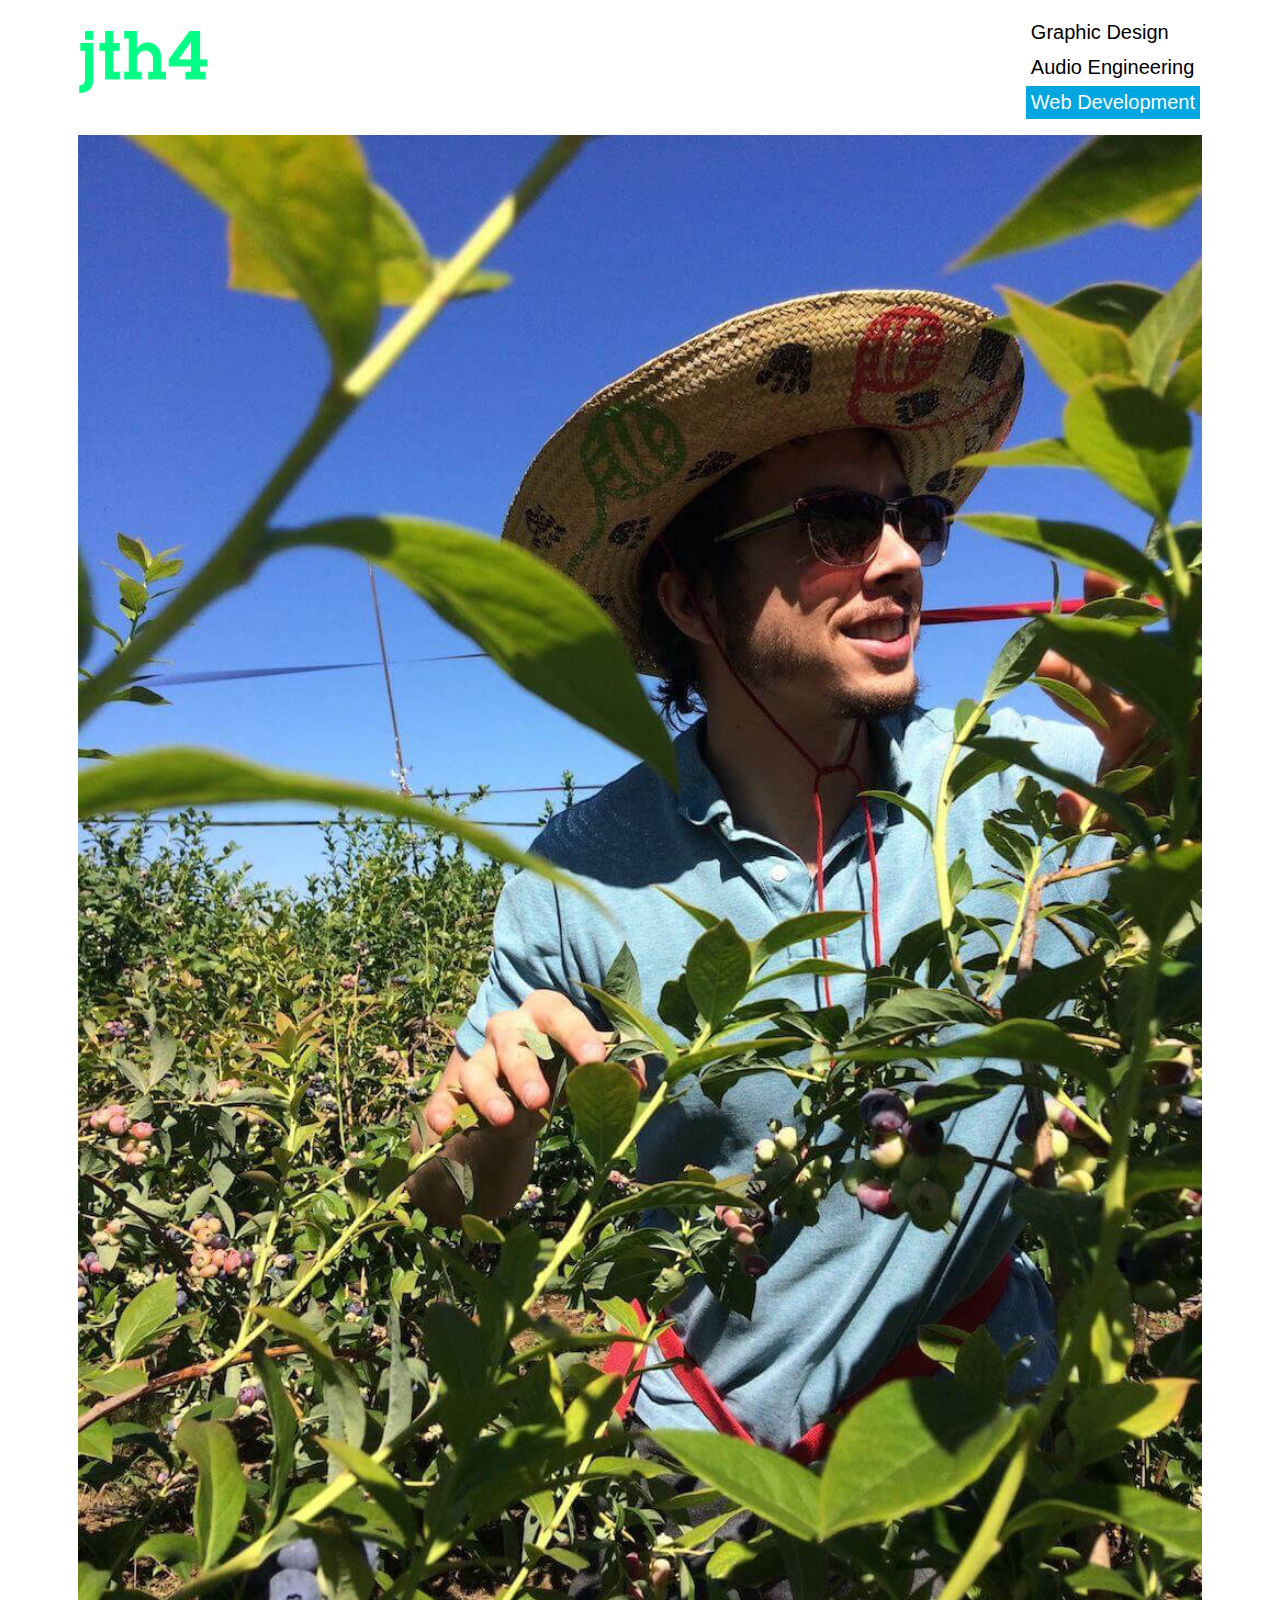
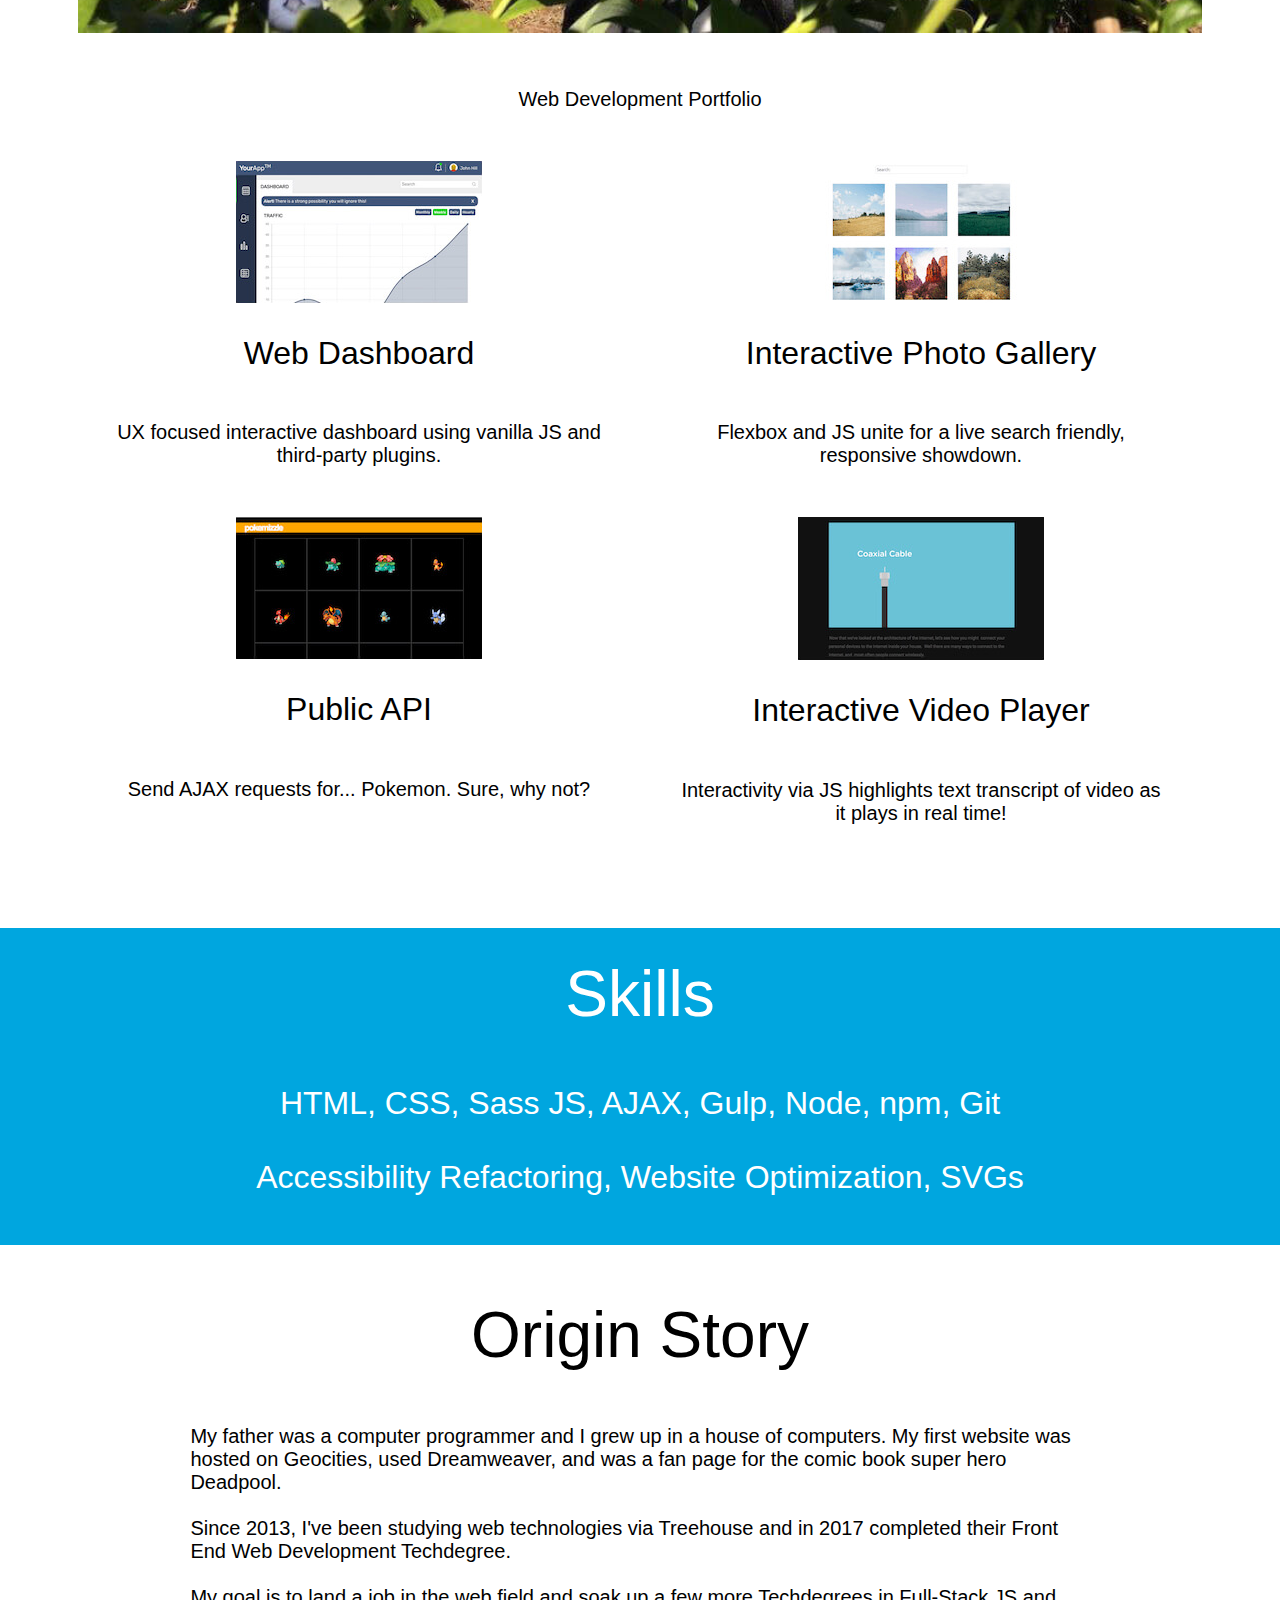
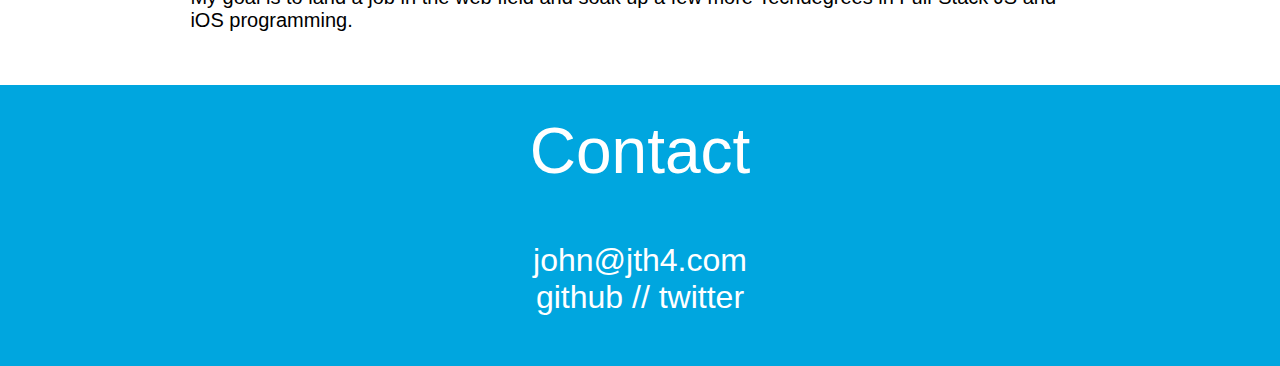
<file: index.html>
<!DOCTYPE html>
<html>
<head>
	<meta charset="utf-8">
	<title>jth4 // web development</title>
	<meta name="description" content="jth4 // web development">
	<meta name="viewport" content="width=device-width, initial-scale=1">
	<link rel="stylesheet" href="css/main.min.css">
</head>

<body>
	<div class="container">
			<div id="header">
				<?xml version="1.0" encoding="UTF-8" standalone="no"?><!DOCTYPE svg PUBLIC "-//W3C//DTD SVG 1.1//EN" "http://www.w3.org/Graphics/SVG/1.1/DTD/svg11.dtd"><svg width="100%" height="100%" viewBox="0 0 216 107" version="1.1" xmlns="http://www.w3.org/2000/svg" xmlns:xlink="http://www.w3.org/1999/xlink" xml:space="preserve" style="fill-rule:evenodd;clip-rule:evenodd;stroke-linejoin:round;stroke-miterlimit:1.41421;"><rect id="Artboard2" x="0.742" y="0.569" width="214.73" height="105.508" style="fill:none;"/><use id="jth4-logo-.--lucky-charms-LG" xlink:href="#_Image1" x="0" y="0" width="1258px" height="611px" transform="matrix(0.169005,0,0,0.169005,2.04725,1.59991)"/><defs><image id="_Image1" width="1258px" height="611px" xlink:href="[data-uri]"/></defs></svg>
				
			</div>
			
			<div id="nav">
				<ul>
					<li><a href="https://design.jth4.com">Graphic Design</a></li>
					<li><a href="https://audio.jth4.com">Audio Engineering</a></li>
					<li><a href="https://dev.jth4.com" class="pageimon">Web Development</a></li>
				</ul>
			</div>
	
			<div id="coverpic">
				<img src="img/jth4-blueberry85.jpg" alt="jth4">
			</div>
			
			<div id="portfolio">
				<p>Web Development Portfolio</p>
				
				<div class="portfolio-container">
				
					<div class="portfolio-item">
						<a href="img/dashboard.jpeg" data-lightbox="gallery" data-title="<br>View <a href='port/dashboard/index.html'>live demo</a> or view source @ <a href='https://github.com/jth4/p9.webAppDashboard'>GitHub</a>
						<br><br>
						This hand-crafted project required HTML, CSS, and JS to achieve a web app dashboard complete with notifications, alerts, and local storage.  The plugin Charts.js was implemented for the charts.
						"><div class="sprite sprite-dashboard-thumb"></div></a>
						<h3>Web Dashboard</h3>
						<p>UX focused interactive
						dashboard using vanilla
						JS and third-party plugins.</p>
					</div>
					
					<div class="portfolio-item">
						<a href="img/gallery.jpeg" data-lightbox="gallery" data-title="View <a href='port/gallery/index.html'>live demo</a> or view source @ <a href='https://github.com/jth4/p4.interactivePhotoGallery'>GitHub</a>
						<br><br>
						This interactive photo gallery features live search filtering, implementing Lightbox.js, and the use of flexbox to achieve a responsive and snappy UX.
						"><div class="sprite sprite-gallery-thumb"></div></a>
						<h3>Interactive Photo Gallery</h3>
						<p>Flexbox and JS unite
						for a live search friendly, 
						responsive showdown.</p>
					</div>
					
					<div class="portfolio-item">
						<a href="img/api.jpeg" data-lightbox="gallery" data-title="View <a href='port/api/index.html'>live demo</a> or view source @ <a href='https://github.com/jth4/p10.publicApiGallery'>GitHub</a>
						<br><br>
						This project required using a public API to send an AJAX request and parse JSON data.  
						"><div class="sprite sprite-api-thumb"></div></a>
						<h3>Public API</h3>
						<p>Send AJAX requests for...
						Pokemon.  Sure, why not?
						</p>
					</div>
					
					<div class="portfolio-item">
						<a href="img/video.jpeg" data-lightbox="gallery" data-title="View <a href='port/video/index.html'>live demo</a> or view source @ <a href='https://github.com/jth4/p7.interactiveVideoPlayer'>GitHub</a>
						<br><br>
						This video player requried implementing JS to automatically highlight the video caption in real time as the video plays.
						"><div class="sprite sprite-video-thumb"></div></a>
						<h3>Interactive Video Player</h3>
						<p>Interactivity via JS highlights
						text transcript of video as it
						plays in real time!</p>
					</div>
				</div>
				
			</div>
		</div>
			<div id="skills" class="bluebird">
				<h2>Skills</h2>
				<p>HTML, CSS, Sass 
				JS, AJAX, Gulp, 
				Node, npm, Git
				<br><br>
				Accessibility Refactoring,
				Website Optimization, 
				SVGs</p>
			</div>
		
		<div class="container">
			<div id="about">
				<h2>Origin Story</h2>
				<p>My father was a computer programmer
				and I grew up in a house of computers.
				My first website was hosted on Geocities,
				used Dreamweaver, and was a fan page
				for the comic book super hero Deadpool.
				<br><br>
				Since 2013, I've been studying web
				technologies via Treehouse and in 2017 completed
				their Front End Web 
				Development Techdegree.
				<br><br>
				My goal is to land a job in the web
				field and soak up a few more 
				Techdegrees in Full-Stack JS and iOS 
				programming.
				</p>
			</div>
		</div>
			
			<div id="contact" class="bluebird">
				<h2>Contact</h2>
				<a href="mailto:john@jth4.com?Subject=Service Request">john@jth4.com</a>
				<p><a href="https://www.github.com/jth4">github</a> // <a href="https://www.twitter.com/_jth4">twitter</a></p>
			</div>
	
	
	</div>
	
	<script
	  src="https://code.jquery.com/jquery-3.2.1.min.js"
	  integrity="sha256-hwg4gsxgFZhOsEEamdOYGBf13FyQuiTwlAQgxVSNgt4="
	  crossorigin="anonymous"></script>
	<script src="js/lightbox/lightbox.js"></script>
</body>
</html>
</file>
<file: port/api/index.html>
<!DOCTYPE html>
<html>
<head>
	<meta charset="utf-8">
	<title>Rock You Like An AJAX Request -- Yeoww!</title>
	<meta name="viewport" content="width=device-width, initial-scale=1">
	
	<link rel="stylesheet" href="js/lightbox/css/lightbox.css" >
	<link rel='stylesheet' href='css/normalize.min.css'>
	<link rel="stylesheet" href="css/main.css">
</head>

<body>
	<h1>pokemizzle</h1>
	<div class="container">
		<div id="pokeWrap"></div>
	</div>
	
	<script src="https://code.jquery.com/jquery-3.2.1.js" integrity="sha256-DZAnKJ/6XZ9si04Hgrsxu/8s717jcIzLy3oi35EouyE=" crossorigin="anonymous"></script>
	<script src="js/lightbox/lightbox.js"></script>
	<script src="js/requests.js"></script>
</body>
</html>
</file>
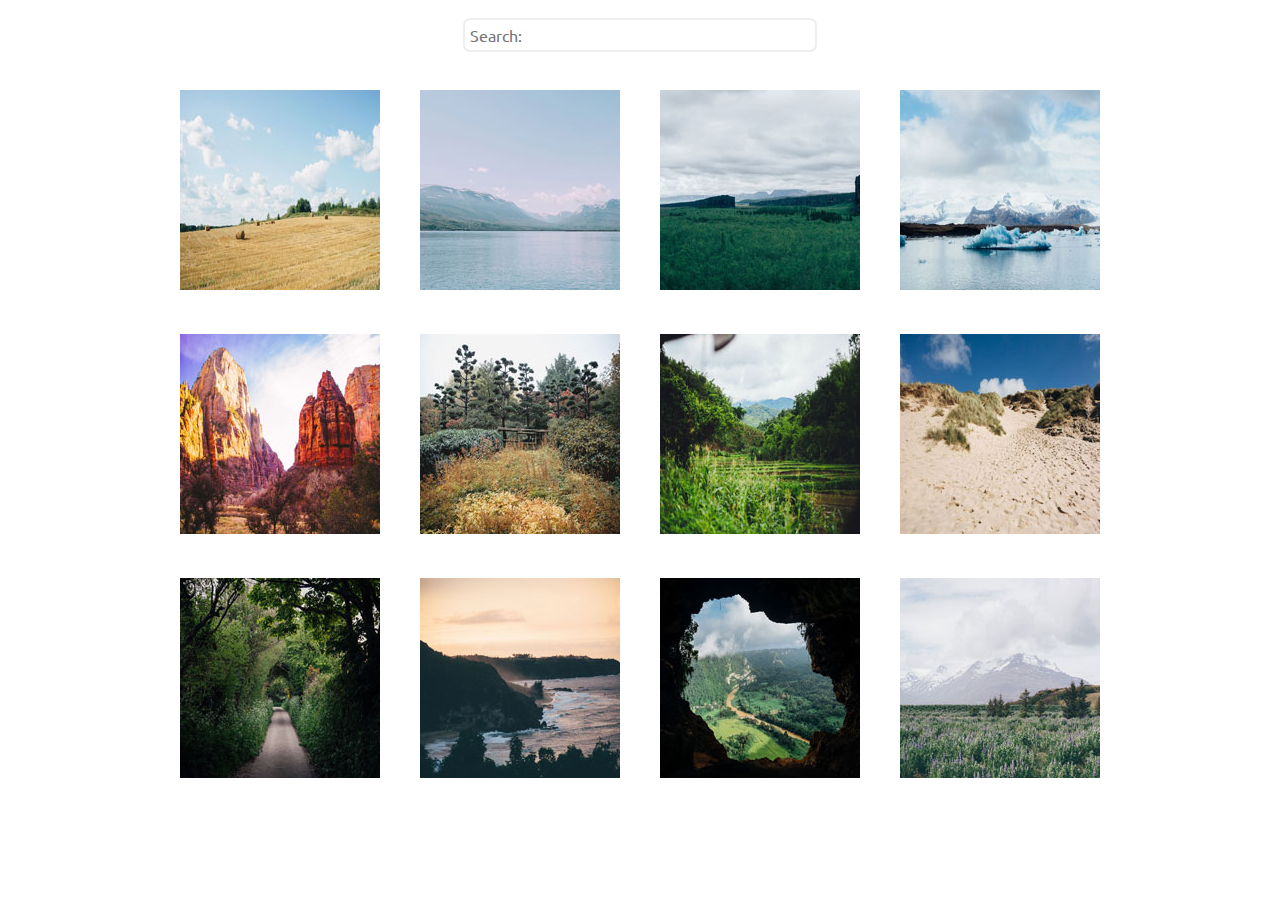
<file: port/gallery/index.html>
<!DOCTYPE html>
<html>
<head>
	<meta charset="utf-8">
	<title>Interactive Photo Gallery</title>
	<meta name="description" content="Interactive Photo Gallery">
	<meta name="viewport" content="width=device-width, initial-scale=1">
	
	<link rel="stylesheet" href="js/lightbox/css/lightbox.css" >
	<link rel='stylesheet' href='css/normalize.min.css'>
	<link href="https://fonts.googleapis.com/css?family=Ubuntu:300" rel="stylesheet"> 

	<link rel="stylesheet" href="css/main.css">
	
</head>

<body>
	<div class="container">
		
		<div id="main-header">
			<input type="text" id="search" name="user_search" placeholder="Search:" onkeyup="letsGo()">
		</div>
		
		<div id="gallery">

			<a href="img/01.jpg" data-lightbox="gallery" data-title="Hay Bales <br>
			I love hay bales. Took this snap on a drive through the countryside past some straw fields."><img src="img/thumb/01.jpg" alt="Photo of hay bales in a field"></a>

			<a href="img/02.jpg" data-lightbox="gallery" data-title="Lake <br>
			The lake was so calm today. We had a great view of the snow on the mountains from here."><img src="img/thumb/02.jpg" alt="Photo of a calm lake in a valley"></a>
			
			<a href="img/03.jpg" data-lightbox="gallery" data-title="Canyon <br>
			I hiked to the top of the mountain and got this picture of the canyon and trees below."><img src="img/thumb/03.jpg" alt="Photo of trees and a vast canyon"></a>
			
			<a href="img/04.jpg" data-lightbox="gallery" data-title="Iceberg <br>
			It was amazing to see an iceberg up close, it was so cold but didn’t snow today. "><img src="img/thumb/04.jpg" alt="Photo of iceberg"></a>
			
			<a href="img/05.jpg" data-lightbox="gallery" data-title="Desert <br>
			The red cliffs were beautiful. It was really hot in the desert but we did a lot of walking through the canyons."><img src="img/thumb/05.jpg" alt="Photo of red cliffs in a desert"></a>
			
			<a href="img/06.jpg" data-lightbox="gallery" data-title="Fall <br>
			Fall is coming, I love when the leaves on the trees start to change color."><img src="img/thumb/06.jpg" alt="Photo of tree leaves changing color"></a>
			
			<a href="img/07.jpg" data-lightbox="gallery" data-title="Plantation <br>
			I drove past this plantation yesterday, everything is so green!"><img src="img/thumb/07.jpg" alt="Photo of a green plantation"></a>
			
			<a href="img/08.jpg" data-lightbox="gallery" data-title="Dunes <br>
			My summer vacation to the Oregon Coast. I love the sandy dunes!"><img src="img/thumb/08.jpg" alt="Photo of sandy dunes"></a>
			
			<a href="img/09.jpg" data-lightbox="gallery" data-title="Countryside Lane <br>
			We enjoyed a quiet stroll down this countryside lane. "><img src="img/thumb/09.jpg" alt="Photo of pathway in woods."></a>
			
			<a href="img/10.jpg" data-lightbox="gallery" data-title="Sunset <br>
			Sunset at the coast! The sky turned a lovely shade of orange."><img src="img/thumb/10.jpg" alt="Photo of warm sunset over cliffs on the coast"></a>
			
			<a href="img/11.jpg" data-lightbox="gallery" data-title="Cave <br>
			I did a tour of a cave today and the view of the landscape below was breathtaking."><img src="img/thumb/11.jpg" alt="Photo looking through a cave exit and down at a faraway road" ></a>
			
			<a href="img/12.jpg" data-lightbox="gallery" data-title="Bluebells <br>
			I walked through this meadow of bluebells and got a good view of the snow on the mountain before the fog came in."><img src="img/thumb/12.jpg" alt="Photo of snowcapped mountains"></a>
			</div>
				
		</div>
	
	
	<script src="https://code.jquery.com/jquery-3.2.1.js" integrity="sha256-DZAnKJ/6XZ9si04Hgrsxu/8s717jcIzLy3oi35EouyE=" crossorigin="anonymous"></script>
	<script src="js/lightbox/lightbox.js"></script>
	<script src="js/letsGo.js"></script>
</body>
</html>
</file>
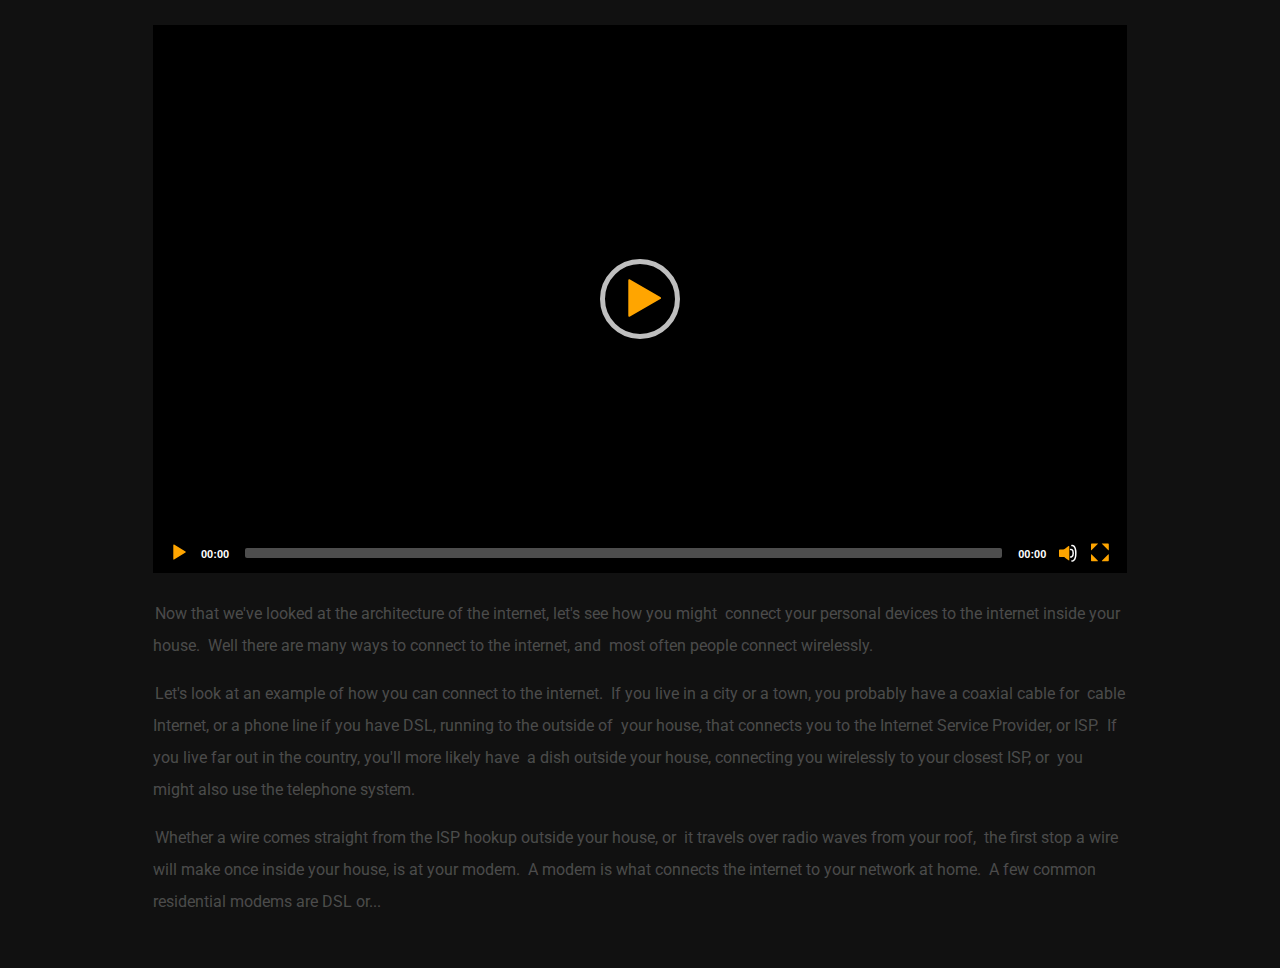
<file: port/video/index.html>
<!doctype html>
<html lang="en">

  <head>
    <meta charset="utf-8">
    <title>p7.interactiveVideoPlayer</title>
    <meta name="viewport" content="width=device-width, initial-scale=1.0">
    
    <script src="js/jquery.js"></script>
    <script src="js/mediaelement-and-player.min.js"></script>
  
    <link href='https://fonts.googleapis.com/css?family=Roboto:400' rel='stylesheet' type='text/css'>
  
    <link rel="stylesheet" href="css/mediaelementplayer.min.css">  
    <link rel="stylesheet" href="css/main.css">
  </head>
  
  <body>
  		
  	<div id="mainWrap">
  	
	  	<video class="mejs__player" style="max-width: 100%; max-height: 100%">
	  	  <source type="video/mp4" src="video/video.mp4"/>
	  	  <source type="video/ogg" src="video/video.ogg"/>
	  	</video>
  	
	  	<div id="capWrap">
	  		<p>
	  		   <span data-start="0.240" data-end="4.130">Now that we've looked at the architecture
	  		   of the internet, let's see how you might</span>
	  		   <span data-start="4.130" data-end="7.535">connect your personal devices to
	  		   the internet inside your house.</span>
	  		   <span data-start="7.353" data-end="11.270">Well there are many ways to
	  		   connect to the internet, and</span>
	  		   <span data-start="11.270" data-end="13.960">most often people connect wirelessly.</span>
	  		</p>
	  		<p>
	  		   <span data-start="13.960" data-end="17.940">Let's look at an example of how
	  		   you can connect to the internet.</span>
	  		   <span data-start="17.940" data-end="22.370">If you live in a city or a town,
	  		   you probably have a coaxial cable for</span>
	  		   <span data-start="22.370" data-end="26.880">cable Internet, or a phone line if you
	  		   have DSL, running to the outside of</span>
	  		   <span data-start="26.880" data-end="30.920">your house, that connects you to
	  		   the Internet Service Provider, or ISP.</span>
	  		   <span data-start="32.100" data-end="34.730">If you live far out in the country,
	  		   you'll more likely have</span>
	  		   <span data-start="34.730" data-end="39.430">a dish outside your house, connecting
	  		   you wirelessly to your closest ISP, or</span>
	  		   <span data-start="39.430" data-end="41.190">you might also use the telephone system.</span>
	  		</p>
	  		<p>
	  		   <span data-start="42.350" data-end="46.300">Whether a wire comes straight from
	  		   the ISP hookup outside your house, or</span>
	  		   <span data-start="46.300" data-end="49.270">it travels over radio waves from your roof,</span>
	  		   <span data-start="49.270" data-end="53.760">the first stop a wire will make once
	  		   inside your house, is at your modem.</span>
	  		   <span data-start="53.760" data-end="57.780">A modem is what connects the internet
	  		   to your network at home.</span>
	  		   <span data-start="57.780" data-end="60.150">A few common residential modems are DSL or...</span>
	  		</p>
	  	</div>
  	</div>
  
    <script src="js/highlight.js"></script>
  </body>
  
</html>
</file>
<file: port/api/css/main.css>
body {
	background-color: #000;
}

h1 {
	color: white;
	background: orange;
	padding-left: 35px;
	letter-spacing: -2.5px;
}

/*/////////////////////////////LAYOUT*/

.container{
	width: 100%;
	margin: 0 auto;
}

/*/////////////////////////GALLERY*/

#gallery {
	width: 100%;
	margin:0 auto;
	display: inline-flex;
	flex-wrap: wrap;
	justify-content: center;	
}

#gallery img {
	border: 2px solid #373737;
	border-radius: 0px;
	padding: 50px;
	background-color: #000;
	transition: background-color .38s ease;
}

#gallery a{
	max-width: initial;
	height: 200px;
}

/*/////////////////////////HOVER */

#gallery img:hover {
	background-color: orange;
	-webkit-animation: fader 15s infinite;
	animation: fader 15s infinite;
}

@keyframes  fader {
    15% { background-color: orange;} 
    45% { background-color:	yellow;} 
    90% { background-color: lime;}
	} 
}


/*////////////////////////MEDIA Q's*/

@media screen and (min-width:768px) {

	#gallery {
		max-width: 100%;
		width: 100%;
		display: flex;
	}
	
}
</file>
<file: port/gallery/css/main.css>
/*/////////////////////////////LAYOUT*/

.container{
	width: 100%;
	margin: 0 auto;
}

#main-header {
	margin: 20px auto;
	max-width: 350px;
}

/*///////////////////////////SEARCHBAR*/

input {
	font-family: 'Ubuntu', sanserif;
	width: 100%;
	padding: 5px;
	box-sizing: border-box;
	box-shadow: 0 0 0 2px #eee;
	border: 0;
	border-radius: 5px;
	transition: box-shadow .5s ease;
}

input:focus {
	box-shadow: 0 0 0 2px #ddd;
}

input::-webkit-input-placeholder {
	transition: color .2s ease;
}

input::-moz-input-placeholder {
	transition: color .2s ease;
}

input::-ms-input-placeholder {
	transition: color .2s ease;
}

input:focus::-webkit-input-placeholder {
	color: white;
}

input:focus::-moz-input-placeholder {
	color: white;
}

input:focus::-ms-input-placeholder {
	color: white;
}

/*/////////////////////////GALLERY*/

#gallery {
	width: 100%;
	margin:0 auto;
	display: inline-flex;
	flex-wrap: wrap;
	justify-content: center;
	
}

#gallery a{
	padding: 0;
	max-width: initial;
	height: 200px;
}

/*/////////////////////////LIGHTBOX*/


/*////////////////////////MEDIA Q's*/

@media screen and (min-width:768px) {
	#main-header {
		margin: 20px auto;
		width: 50%;
	}

	#gallery {
		max-width: 1000px;
		width: 100%;
		margin: 0 auto;
		display: flex;
	}
	
	#gallery a {
		padding: 20px;
		display: inline;
		width: initial;
		height: initial;
	}
	
}
</file>
<file: port/video/css/main.css>
body {
	width: 100%;
	margin: 0 auto;
	font-family: Roboto, sans-serif;
	background: #111;
	color: rgba(255,255,255,0.25);	
}

video {
	max-width: 1280px;
}

#capWrap {
	margin: 25px;
	line-height: 2;
}

/*///////////////////*/
/*    highlights     */
/*///////////////////*/

.highlighted {
/*	text-decoration: underline;*/
	color: #874ef3;
}

p span {
	transition-duration: .25s;
	padding: 0 2px;
}

p span:hover {
	cursor: pointer;
	/*background: rgba(255,205,235,.35);
	color: #874ec3;*/
	background: #aaa;
	color: rgba(255,255,255,1);
	border-radius:2px;	
}

/*///////////////////*/
/*    meJS styles    */
/*///////////////////*/

.mejs__time-current {
	background-color: rgba(5,150,250,.8);
}
.mejs__timeloaded{
	border: 0;
	border-radius: 10px;
}

.mejs__controls:not([style*="display: none"]) {
	background:none;
}

/*///////////////////*/
/*     Media Q's     */
/*///////////////////*/

@media screen and (min-width:768px){
	
	body {
		max-width: 80%;
	}
	#mainWrap {
		padding: 25px;
	}
	#capWrap {
		margin: 25px 0;
	}
}
</file>
<file: css/main.min.css>
/*! normalize.css v7.0.0 | MIT License | github.com/necolas/normalize.css */html{line-height:1.15;-ms-text-size-adjust:100%;-webkit-text-size-adjust:100%}body{margin:0}article,aside,footer,header,nav,section{display:block}h1{font-size:2em;margin:.67em 0}figcaption,figure,main{display:block}figure{margin:1em 40px}hr{box-sizing:content-box;height:0;overflow:visible}pre{font-family:monospace,monospace;font-size:1em}a{background-color:transparent;-webkit-text-decoration-skip:objects}abbr[title]{border-bottom:0;text-decoration:underline;text-decoration:underline dotted}b,strong{font-weight:inherit}b,strong{font-weight:bolder}code,kbd,samp{font-family:monospace,monospace;font-size:1em}dfn{font-style:italic}mark{background-color:#ff0;color:#000}small{font-size:80%}sub,sup{font-size:75%;line-height:0;position:relative;vertical-align:baseline}sub{bottom:-0.25em}sup{top:-0.5em}audio,video{display:inline-block}audio:not([controls]){display:none;height:0}img{border-style:none}svg:not(:root){overflow:hidden}button,input,optgroup,select,textarea{font-family:sans-serif;font-size:100%;line-height:1.15;margin:0}button,input{overflow:visible}button,select{text-transform:none}button,html [type="button"],[type="reset"],[type="submit"]{-webkit-appearance:button}button::-moz-focus-inner,[type="button"]::-moz-focus-inner,[type="reset"]::-moz-focus-inner,[type="submit"]::-moz-focus-inner{border-style:none;padding:0}button:-moz-focusring,[type="button"]:-moz-focusring,[type="reset"]:-moz-focusring,[type="submit"]:-moz-focusring{outline:1px dotted ButtonText}fieldset{padding:.35em .75em .625em}legend{box-sizing:border-box;color:inherit;display:table;max-width:100%;padding:0;white-space:normal}progress{display:inline-block;vertical-align:baseline}textarea{overflow:auto}[type="checkbox"],[type="radio"]{box-sizing:border-box;padding:0}[type="number"]::-webkit-inner-spin-button,[type="number"]::-webkit-outer-spin-button{height:auto}[type="search"]{-webkit-appearance:textfield;outline-offset:-2px}[type="search"]::-webkit-search-cancel-button,[type="search"]::-webkit-search-decoration{-webkit-appearance:none}::-webkit-file-upload-button{-webkit-appearance:button;font:inherit}details,menu{display:block}summary{display:list-item}canvas{display:inline-block}template{display:none}[hidden]{display:none}body:after{content:url(../images/close.png) url(../images/loading.gif) url(../images/prev.png) url(../images/next.png);display:none}body.lb-disable-scrolling{overflow:hidden}.lightboxOverlay{position:absolute;top:0;left:0;z-index:9999;background-color:black;filter:alpha(opacity=80);opacity:.8;display:none}.lightbox{position:absolute;left:0;width:100%;z-index:10000;text-align:center;line-height:0;font-weight:normal}.lightbox .lb-image{display:block;height:auto;max-width:inherit;max-height:none;border-radius:3px;border:4px solid white}.lightbox a img{border:0}.lb-outerContainer{position:relative;*zoom:1;width:250px;height:250px;margin:0 auto;border-radius:4px;background-color:white}.lb-outerContainer:after{content:"";display:table;clear:both}.lb-loader{position:absolute;top:43%;left:0;height:25%;width:100%;text-align:center;line-height:0}.lb-cancel{display:block;width:32px;height:32px;margin:0 auto;background:url(../images/loading.gif) no-repeat}.lb-nav{position:absolute;top:0;left:0;height:100%;width:100%;z-index:10}.lb-container>.nav{left:0}.lb-nav a{outline:0;background-image:url('[data-uri]')}.lb-prev,.lb-next{height:100%;cursor:pointer;display:block}.lb-nav a.lb-prev{width:34%;left:0;float:left;background:url(../images/prev.png) left 48% no-repeat;filter:alpha(opacity=0);opacity:0;-webkit-transition:opacity .6s;-moz-transition:opacity .6s;-o-transition:opacity .6s;transition:opacity .6s}.lb-nav a.lb-prev:hover{filter:alpha(opacity=100);opacity:1}.lb-nav a.lb-next{width:64%;right:0;float:right;background:url(../images/next.png) right 48% no-repeat;filter:alpha(opacity=0);opacity:0;-webkit-transition:opacity .6s;-moz-transition:opacity .6s;-o-transition:opacity .6s;transition:opacity .6s}.lb-nav a.lb-next:hover{filter:alpha(opacity=100);opacity:1}.lb-dataContainer{margin:0 auto;padding-top:5px;*zoom:1;width:100%;-moz-border-radius-bottomleft:4px;-webkit-border-bottom-left-radius:4px;border-bottom-left-radius:4px;-moz-border-radius-bottomright:4px;-webkit-border-bottom-right-radius:4px;border-bottom-right-radius:4px}.lb-dataContainer:after{content:"";display:table;clear:both}.lb-data{padding:0 4px;color:#ccc}.lb-data .lb-details{width:85%;float:left;text-align:left;line-height:1.1em}.lb-data .lb-caption{font-size:13px;font-weight:bold;line-height:1em}.lb-data .lb-caption a{color:#4ae}.lb-data .lb-number{display:block;clear:left;padding-bottom:1em;font-size:12px;color:#999}.lb-data .lb-close{display:block;float:right;width:30px;height:30px;background:url(../images/close.png) top right no-repeat;text-align:right;outline:0;filter:alpha(opacity=70);opacity:.7;-webkit-transition:opacity .2s;-moz-transition:opacity .2s;-o-transition:opacity .2s;transition:opacity .2s}.lb-data .lb-close:hover{cursor:pointer;filter:alpha(opacity=100);opacity:1}.sprite{background-image:url("../img/portfolio-sprite.jpg");background-repeat:no-repeat;display:block}.sprite-api-thumb{width:246px;height:142px;background-position:-5px -5px}.sprite-dashboard-thumb{width:246px;height:142px;background-position:-5px -157px}.sprite-gallery-thumb{width:246px;height:142px;background-position:-261px -5px}.sprite-video-thumb{width:246px;height:143px;background-position:-261px -157px}*{box-sizing:border-box;font-family:Helvetica,sans-serif;-webkit-font-smoothing:antialiased;text-align:center}body{margin:0}a{text-decoration:none;color:initial}ul{list-style:none;padding:0}h2{font-size:4rem;font-weight:initial}.container{width:95%;margin:0 auto}.bluebird{background-color:#00a6df;color:white;font-size:2rem;padding-bottom:50px}.bluebird h2{padding-top:30px}.bluebird p,#about p{max-width:80%;margin:0 auto}#header svg{width:130px;margin-top:30px}#header p{font-size:2rem}#coverpic{display:none}#nav{border-top:4px solid #00a6df;border-bottom:4px solid #00a6df;margin-top:30px}#nav a{font-size:1.5rem;display:block;padding:5px}#nav li{margin:10px}.pageimon,#nav a:hover{background:#00a6df;color:white}#portfolio p:first-of-type{margin:50px 0;font-size:1.25rem}.portfolio-container{display:block}.portfolio-item div:first-of-type{margin:0 auto}.portfolio-item h3{font-size:2rem;font-weight:initial}.portfolio-item div{transition:all .25s ease-in-out}.portfolio-item div:hover{transform:scale(1.1);box-shadow:0 3px 5px #444}#about p{text-align:left;font-size:1.25rem}#contact a{color:white}#contact a:hover{text-decoration:underline}@media(min-width:768px){.container{max-width:1124px}#header{float:left}#header p{display:none}#nav{border:0;float:right;margin-top:initial}#nav li{margin:2px}#nav a{text-align:left;font-size:1.25em}#coverpic{display:initial}#coverpic img{width:100%}.portfolio-container{display:flex;flex-wrap:wrap}.portfolio-item{max-width:44%;display:inline;margin:0 3%;flex-grow:1}}
</file>
<file: port/video/css/mediaelementplayer.min.css>
.mejs__offscreen{clip:rect(1px,1px,1px,1px);-webkit-clip-path:polygon(0 0,0 0,0 0,0 0);clip-path:polygon(0 0,0 0,0 0,0 0);position:absolute!important;height:1px;width:1px;overflow:hidden}.mejs__container{position:relative;background:#000;font-family:Helvetica,Arial,serif;text-align:left;vertical-align:top;text-indent:0;box-sizing:border-box;min-width:250px}.mejs__container .mejs__video{min-height:140px}.mejs__container *{box-sizing:border-box}.mejs__container video::-webkit-media-controls-start-playback-button{display:none!important;-webkit-appearance:none}.mejs__fill-container,.mejs__fill-container .mejs__container{width:100%;height:100%}.mejs__fill-container{overflow:hidden;position:relative;margin:0 auto;background:transparent}.mejs__container:focus{outline:none}.mejs__iframe-overlay{position:absolute;width:100%;height:100%}.mejs__embed,.mejs__embed body{width:100%;height:100%;margin:0;padding:0;background:#000;overflow:hidden}.mejs__fullscreen{overflow:hidden!important}.mejs__container-fullscreen{position:fixed;left:0;top:0;right:0;bottom:0;overflow:hidden;z-index:4}.mejs__container-fullscreen .mejs__mediaelement,.mejs__container-fullscreen video{width:100%!important;height:100%!important}.mejs__clear{clear:both}.mejs__background,.mejs__mediaelement{position:absolute;top:0;left:0}.mejs__mediaelement{width:100%;height:100%;z-index:0}.mejs__poster{position:absolute;top:0;left:0;background-size:contain;background-position:50% 50%;background-repeat:no-repeat;z-index:1}:root .mejs__poster-img{display:none}.mejs__poster-img{border:0;padding:0}.mejs__overlay{position:absolute;top:0;left:0;z-index:1}.mejs__layer{z-index:1}.mejs__overlay-play{cursor:pointer}.mejs__overlay-button{position:absolute;top:50%;left:50%;width:80px;height:80px;margin:-40px 0 0 -40px;background:url(mejs-controls.svg) no-repeat;background-position:0 -39px;overflow:hidden;z-index:1}.mejs__overlay:hover>.mejs__overlay-button{background-position:-80px -39px}.mejs__overlay-loading{position:absolute;top:50%;left:50%;width:80px;height:80px;margin:-40px 0 0 -40px}.mejs__overlay-loading-bg-img{display:block;width:80px;height:80px;background:transparent url(mejs-controls.svg) -160px -40px no-repeat;animation:a 1s linear infinite;z-index:1}@keyframes a{to{transform:rotate(1turn)}}.mejs__controls{position:absolute;list-style-type:none;margin:0;padding:0 10px;bottom:0;left:0;height:40px;width:100%;z-index:1}.mejs__controls:not([style*="display: none"]){background:rgba(255,0,0,.7);background:linear-gradient(transparent,rgba(0,0,0,.35))}.mejs__button,.mejs__time,.mejs__time-rail{float:left;margin:0;width:32px;height:40px;font-size:10px;line-height:10px}.mejs__button>button{cursor:pointer;display:block;font-size:0;line-height:0;text-decoration:none;margin:10px 6px;padding:0;position:absolute;height:20px;width:20px;border:0;background:transparent url(mejs-controls.svg);overflow:hidden}.mejs__button>button:focus{outline:1px dotted #999}.mejs__container-keyboard-inactive [role=slider],.mejs__container-keyboard-inactive [role=slider]:focus,.mejs__container-keyboard-inactive a,.mejs__container-keyboard-inactive a:focus,.mejs__container-keyboard-inactive button,.mejs__container-keyboard-inactive button:focus{outline:0}.mejs__time{color:#fff;display:block;height:24px;width:auto;font-weight:700;font-size:11px;padding:16px 6px 0;overflow:hidden;text-align:center;box-sizing:content-box}.mejs__play>button{background-position:0 0}.mejs__pause>button{background-position:-20px 0}.mejs__replay>button{background-position:-160px 0}.mejs__time-rail{direction:ltr;width:200px;padding-top:10px;height:40px;position:relative;margin:0 10px}.mejs__time-buffering,.mejs__time-current,.mejs__time-float,.mejs__time-float-corner,.mejs__time-float-current,.mejs__time-hovered,.mejs__time-loaded,.mejs__time-marker,.mejs__time-total{cursor:pointer;display:block;position:absolute;height:10px;border-radius:2px}.mejs__time-total{margin:5px 0 0;background:hsla(0,0%,100%,.3);width:100%}.mejs__time-buffering{width:100%;background:linear-gradient(-45deg,hsla(0,0%,100%,.15) 25%,transparent 0,transparent 50%,hsla(0,0%,100%,.15) 0,hsla(0,0%,100%,.15) 75%,transparent 0,transparent);background-size:15px 15px;animation:b 2s linear infinite}@keyframes b{0%{background-position:0 0}to{background-position:30px 0}}.mejs__time-loaded{background:hsla(0,0%,100%,.3)}.mejs__time-current,.mejs__time-handle-content{background:hsla(0,0%,100%,.9)}.mejs__time-hovered{background:hsla(0,0%,100%,.5);z-index:2}.mejs__time-hovered.negative{background:rgba(0,0,0,.2)}.mejs__time-buffering,.mejs__time-current,.mejs__time-hovered,.mejs__time-loaded{width:100%;left:0;-ms-transform-origin:0 0;transform-origin:0 0;-ms-transform:scaleX(0);transform:scaleX(0);transition:all .15s ease-in}.mejs__time-hovered{transition:height .1s cubic-bezier(.44,0,1,1)}.mejs__time-hovered.no-hover{-ms-transform:scaleX(0)!important;transform:scaleX(0)!important}.mejs__time-handle,.mejs__time-handle-content{position:absolute;cursor:pointer;width:10px;height:10px;border:4px solid transparent;z-index:3;left:0;-ms-transform:translateX(0);transform:translateX(0)}.mejs__time-handle-content{left:-4px;border:4px solid hsla(0,0%,100%,.9);-ms-transform:scale(0);transform:scale(0);top:-4px;border-radius:50%}.mejs__time-rail .mejs__time-handle-content:active,.mejs__time-rail .mejs__time-handle-content:focus,.mejs__time-rail:hover .mejs__time-handle-content{-ms-transform:scale(1);transform:scale(1)}.mejs__time-float{position:absolute;display:none;background:#eee;width:36px;height:17px;border:1px solid #333;top:-26px;margin-left:-18px;text-align:center;color:#111}.mejs__time-float-current{margin:2px;width:30px;display:block;text-align:center;left:0}.mejs__time-float-corner{position:absolute;display:block;width:0;height:0;line-height:0;border:5px solid #eee;border-color:#eee transparent transparent;border-radius:0;top:15px;left:13px}.mejs__long-video .mejs__time-float{width:64px;margin-left:-23px}.mejs__long-video .mejs__time-float-current{width:60px}.mejs__long-video .mejs__time-float-corner{left:18px}.mejs__broadcast{color:#fff;position:absolute;width:100%;height:10px;top:15px}.mejs__fullscreen-button>button{background-position:-80px 0}.mejs__unfullscreen>button{background-position:-100px 0}.mejs__mute>button{background-position:-60px 0}.mejs__unmute>button{background-position:-40px 0}.mejs__volume-button{position:relative}.mejs__volume-button>.mejs__volume-slider{display:none;height:115px;width:25px;background:rgba(50,50,50,.7);border-radius:0;top:-115px;left:5px;z-index:1;position:absolute;margin:0}.mejs__volume-button:hover{border-radius:0 0 4px 4px}.mejs__volume-total{position:absolute;left:11px;top:8px;width:2px;height:100px;background:hsla(0,0%,100%,.5);margin:0}.mejs__volume-current{bottom:0;width:100%;height:100%;margin:0}.mejs__volume-current,.mejs__volume-handle{position:absolute;left:0;background:hsla(0,0%,100%,.9)}.mejs__volume-handle{bottom:100%;width:16px;height:6px;margin:0 0 -3px -7px;cursor:ns-resize;border-radius:1px}.mejs__horizontal-volume-slider{height:36px;width:56px;position:relative;display:block;float:left;vertical-align:middle}.mejs__horizontal-volume-total{top:16px;width:50px;height:8px;background:rgba(50,50,50,.8)}.mejs__horizontal-volume-current,.mejs__horizontal-volume-total{position:absolute;left:0;margin:0;padding:0;font-size:1px;border-radius:2px}.mejs__horizontal-volume-current{top:0;width:100%;height:100%;background:hsla(0,0%,100%,.8)}.mejs__horizontal-volume-handle{display:none}.mejs__captions-button,.mejs__chapters-button{position:relative}.mejs__captions-button>button{background-position:-140px 0}.mejs__chapters-button>button{background-position:-180px 0}.mejs__captions-button>.mejs__captions-selector,.mejs__chapters-button>.mejs__chapters-selector{visibility:hidden;position:absolute;bottom:40px;right:-51px;width:85px;background:rgba(50,50,50,.7);border:1px solid transparent;padding:0;overflow:hidden;border-radius:0}.mejs__chapters-button>.mejs__chapters-selector{width:110px}.mejs__captions-button>.mejs__captions-selector,.mejs__chapters-button>.mejs__chapters-selector{visibility:visible}.mejs__captions-selector-list,.mejs__chapters-selector-list{margin:0;padding:0;display:block;list-style-type:none!important;overflow:hidden}.mejs__captions-selector-list-item,.mejs__chapters-selector-list-item{margin:0 0 6px;padding:0 10px;list-style-type:none!important;display:block;color:#fff;overflow:hidden;cursor:pointer}.mejs__captions-selector-list-item:hover,.mejs__chapters-selector-list-item:hover{background-color:#c8c8c8!important;background-color:hsla(0,0%,100%,.4)!important}.mejs__captions-selector-input,.mejs__chapters-selector-input{clear:both;float:left;margin:3px 3px 0 5px;position:absolute;left:-1000px}.mejs__captions-selector-label,.mejs__chapters-selector-label{width:55px;float:left;padding:4px 0 0;line-height:15px;font-size:10px;cursor:pointer}.mejs__captions-selected,.mejs__chapters-selected{color:#21f8f8}.mejs__captions-translations{font-size:10px;margin:0 0 5px}.mejs__captions-layer{position:absolute;bottom:0;left:0;text-align:center;line-height:20px;font-size:16px;color:#fff}.mejs__captions-layer a{color:#fff;text-decoration:underline}.mejs__captions-layer[lang=ar]{font-size:20px;font-weight:400}.mejs__captions-position{position:absolute;width:100%;bottom:15px;left:0}.mejs__captions-position-hover{bottom:35px}.mejs__captions-text,.mejs__captions-text *{padding:0;background:hsla(0,0%,8%,.5);white-space:pre-wrap;box-shadow:5px 0 0 hsla(0,0%,8%,.5),-5px 0 0 hsla(0,0%,8%,.5)}.mejs__container.mejs__hide-cues video::-webkit-media-text-track-container{display:none}.me_cannotplay a{font-weight:700}.mejs__container .me_cannotplay a{color:#fff}.me_cannotplay span{padding:15px;display:block}
</file>
